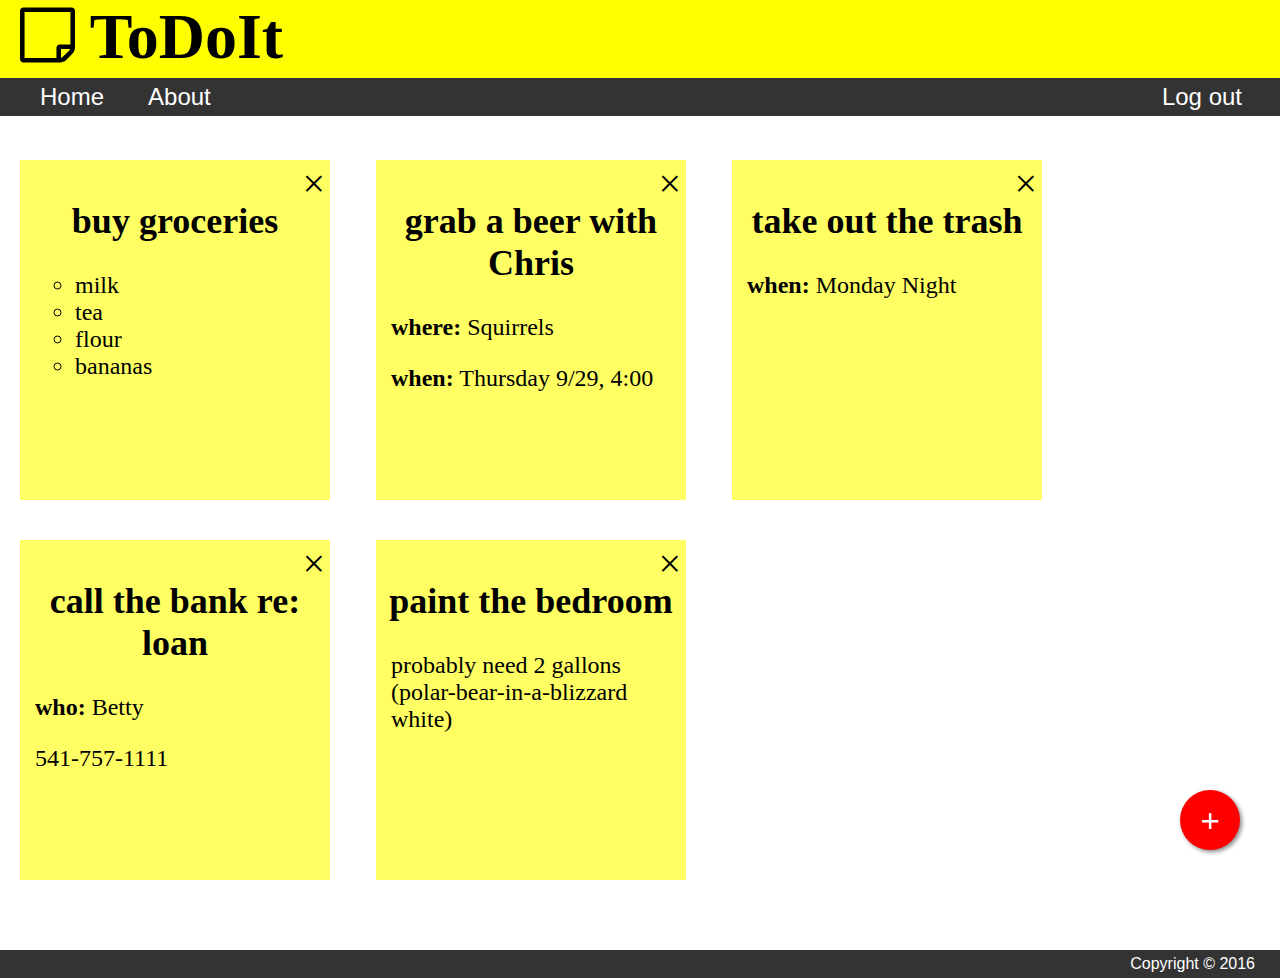
<file: CS290/a1/assignment-1-RMarc96-3/index.html>
<!DOCTYPE html>
<html>
  <head>

    <meta charset="utf-8">
    <title>ToDoIt</title>

    <!-- This is a 3rd-party stylesheet for Font Awesome: http://fontawesome.io/ -->
    <link rel="stylesheet" href="https://maxcdn.bootstrapcdn.com/font-awesome/4.6.3/css/font-awesome.min.css" media="screen">

    <link rel="stylesheet" href="style.css" media="screen">

  </head>
  <body>

    <header>

      <!-- The <i> tag below includes the sticky note icon from Font Awesome -->
      <h1><a href="/"><i class="fa fa-sticky-note-o"></i> ToDoIt</a></h1>

      <nav>
        <ul class="navbar-list">
          <li class="navbar-item"><a href="/">Home</a></li>
          <li class="navbar-item"><a href="/about">About</a></li>
          <li class="navbar-item navbar-right"><a href="#">Log out</a></li>
        </ul>
      </nav>

    </header>

    <main>

      <section class="todo">
        <h2>buy groceries</h2>
        <div class="todo-body">
          <ul class="todo-list">
            <li>milk</li>
            <li>tea</li>
            <li>flour</li>
            <li>bananas</li>
          </ul>
        </div>
        <div class="dismiss-button">&times;</div>
      </section>

      <section class="todo">
        <h2>grab a beer with Chris</h2>
        <div class="todo-body">
          <p class="indent-wrapped"><span class="where">where:</span> Squirrels</p>
          <p class="indent-wrapped"><span class="when">when:</span> Thursday 9/29, 4:00</p>
        </div>
        <div class="dismiss-button">&times;</div>
      </section>

      <section class="todo">
        <h2>take out the trash</h2>
        <div class="todo-body">
          <p class="indent-wrapped"><span class="when">when:</span> Monday Night</p>
        </div>
        <div class="dismiss-button">&times;</div>
      </section>

      <section class="todo">
        <h2>call the bank re: loan</h2>
        <div class="todo-body">
          <p class="indent-wrapped"><span class="who">who:</span> Betty</p>
          <p>541-757-1111</p>
        </div>
        <div class="dismiss-button">&times;</div>
      </section>

      <section class="todo">
        <h2>paint the bedroom</h2>
        <div class="todo-body">
          <p>probably need 2 gallons (polar-bear-in-a-blizzard white)</p>
        </div>
        <div class="dismiss-button">&times;</div>
      </section>

      <div class="add-note-button-container">
        <button id="add-note-button">+</button>
      </div>

    </main>

    <footer>
      <div class="copyright">
        Copyright &copy; 2016
      </div>
    </footer>

  </body>
</html>
</file>
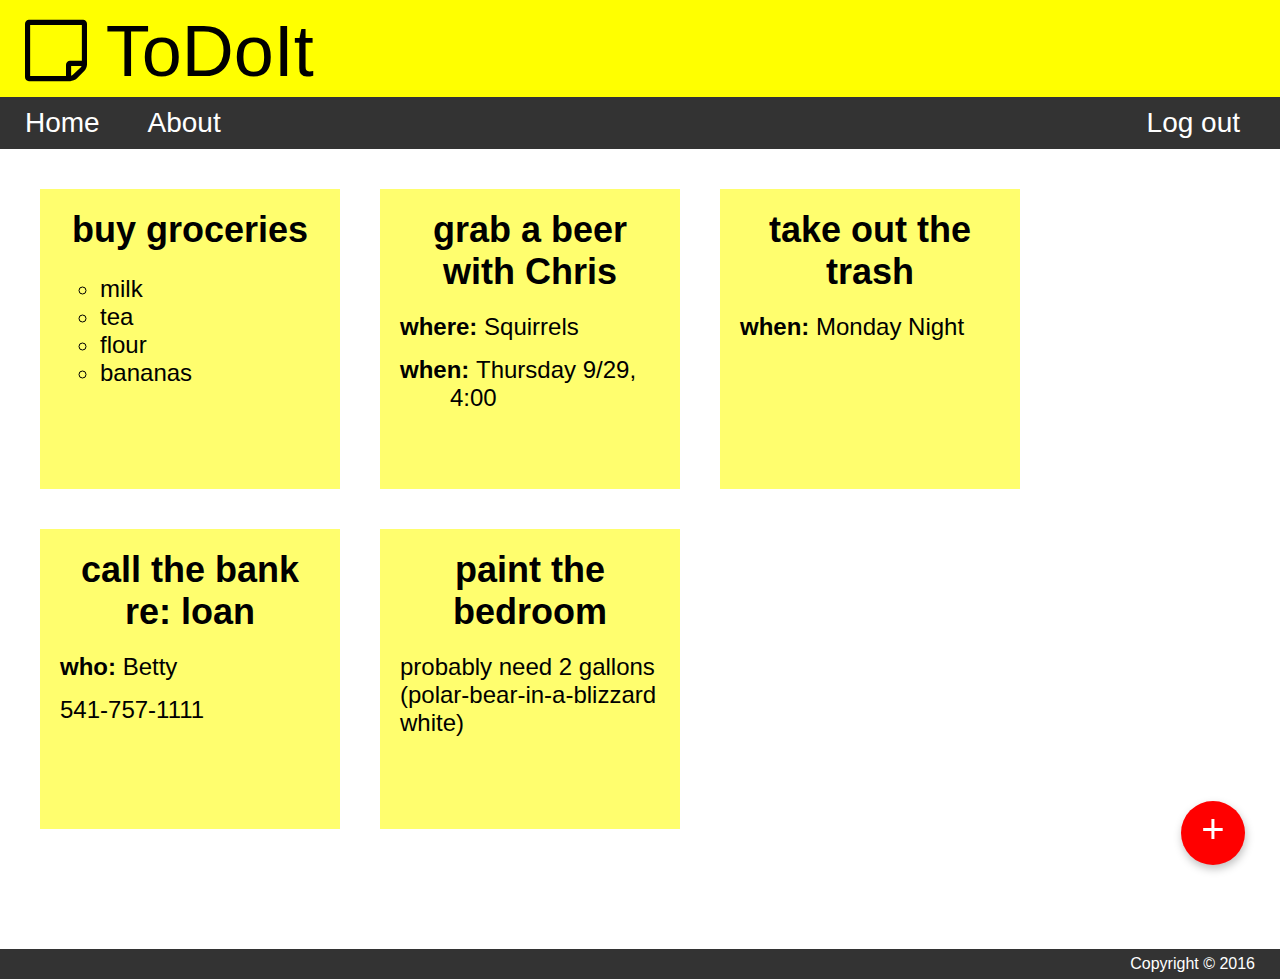
<file: CS290/a2/assignment-2-RMarc96/index.html>
<!DOCTYPE html>
<html>
  <head>

    <meta charset="utf-8">
    <title>ToDoIt</title>

    <!-- This is a 3rd-party stylesheet for Font Awesome: http://fontawesome.io/ -->
    <link rel="stylesheet" href="https://maxcdn.bootstrapcdn.com/font-awesome/4.6.3/css/font-awesome.min.css" media="screen">

    <link rel="stylesheet" href="style.css" media="screen">

  </head>
  <body>

    <header>

      <!-- The <i> tag below includes the sticky note icon from Font Awesome -->
      <h1><a href="/"><i class="fa fa-sticky-note-o"></i> ToDoIt</a></h1>

      <nav>
        <ul class="navbar-list">
          <li class="navbar-item"><a href="/">Home</a></li>
          <li class="navbar-item"><a href="/about">About</a></li>
          <li class="navbar-item navbar-right"><a href="#">Log out</a></li>
        </ul>
      </nav>

    </header>

    <main>

      <section class="todo">
        <h2>buy groceries</h2>
        <div class="todo-body">
          <ul class="todo-list">
            <li>milk</li>
            <li>tea</li>
            <li>flour</li>
            <li>bananas</li>
          </ul>
        </div>
        <div class="dismiss-button">&times;</div>
      </section>

      <section class="todo">
        <h2>grab a beer with Chris</h2>
        <div class="todo-body">
          <p class="indent-wrapped"><span class="where">where: </span>Squirrels</p>
          <p class="indent-wrapped"><span class="when">when: </span>Thursday 9/29, 4:00</p>
        </div>
        <div class="dismiss-button">&times;</div>
      </section>

      <section class="todo">
        <h2>take out the trash</h2>
        <div class="todo-body">
          <p class="indent-wrapped"><span class="when">when: </span>Monday Night</p>
        </div>
        <div class="dismiss-button">&times;</div>
      </section>

      <section class="todo">
        <h2>call the bank re: loan</h2>
        <div class="todo-body">
          <p class="indent-wrapped"><span class="who">who: </span>Betty</p>
          <p>541-757-1111</p>
        </div>
        <div class="dismiss-button">&times;</div>
      </section>

      <section class="todo">
        <h2>paint the bedroom</h2>
        <div class="todo-body">
          <p>probably need 2 gallons (polar-bear-in-a-blizzard white)</p>
        </div>
        <div class="dismiss-button">&times;</div>
      </section>

      <div class="add-note-button-container">
        <button id="add-note-button">+</button>
      </div>

    </main>

    <footer>
      <div class="copyright">
        Copyright &copy; 2016
      </div>
    </footer>

    <div id="modal-backdrop" class="hidden"></div>
    <div id="add-note-modal" class="hidden">
      <div class="modal-dialog">

        <div class="modal-header">
          <h3>Add a ToDo</h3>
          <button type="button" class="modal-close-button">&times;</button>
        </div>

        <div class="modal-body">
          <div class="todo-input-element required">
            <label for="todo-input-what">What</label>
            <input type="text" id="todo-input-what">
          </div>
          <div class="todo-input-element">
            <label for="todo-input-where">Where</label>
            <input type="text" id="todo-input-where">
          </div>
          <div class="todo-input-element">
            <label for="todo-input-when">When</label>
            <input type="text" id="todo-input-when">
          </div>
          <div class="todo-input-element">
            <label for="todo-input-who">Who</label>
            <input type="text" id="todo-input-who">
          </div>
          <div class="todo-input-element">
            <label for="todo-input-details">Details</label>
            <textarea id="todo-input-details"></textarea>
          </div>
        </div>

        <div class="modal-footer">
          <button type="button" class="modal-cancel-button">Cancel</button>
          <button type="button" class="modal-accept-button">Add ToDo</button>
        </div>

      </div>
    </div>

  </body>

  <script src="index.js"></script>

</html>
</file>
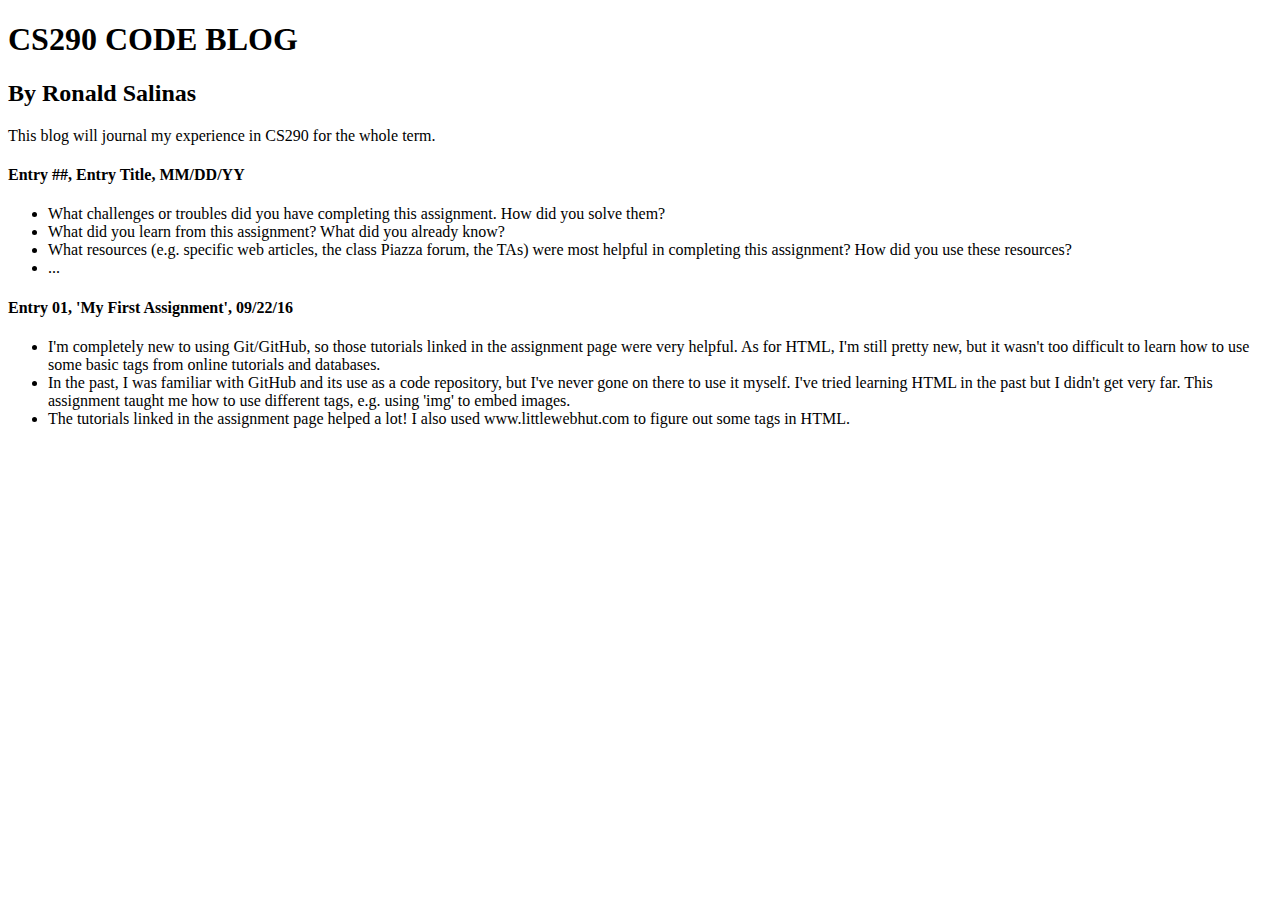
<file: CS290/a0/assignment-0-RMarc96/blog.html>
<!DOCTYPE html>

<html>

<title> My Code Blog </title>
<h1> CS290 CODE BLOG </h1>
<h2> By Ronald Salinas </h2>

<body>
	This blog will journal my experience in CS290 for the whole term.
</body>



 
<h4> Entry ##, Entry Title, MM/DD/YY </h4>
	<ul>
		<li> What challenges or troubles did you have completing this assignment. How did you solve them? </li>
		<li> What did you learn from this assignment? What did you already know? </li>
		<li> What resources (e.g. specific web articles, the class Piazza forum, the TAs) were most helpful in completing this assignment? How did you use these resources? </li>
		<li> ... </li>         
	</ul>

	
	
	
<h4> Entry 01, 'My First Assignment', 09/22/16 </h4>
	<ul>
		<li> 
		I'm completely new to using Git/GitHub, so those tutorials linked in the assignment page were very helpful.
		As for HTML, I'm still pretty new, but it wasn't too difficult to learn how to use some basic tags from online tutorials and databases. 
		</li>
		<li> 
		In the past, I was familiar with GitHub and its use as a code repository, but I've never gone on there to use it myself.
		I've tried learning HTML in the past but I didn't get very far.
		This assignment taught me how to use different tags, e.g. using 'img' to embed images. 
		</li>
		<li>
		The tutorials linked in the assignment page helped a lot!
		I also used www.littlewebhut.com to figure out some tags in HTML.
		</li>
	</ul>
</html>
</file>
<file: CS290/a1/assignment-1-RMarc96-3/style.css>
/****************************************
CS290 Assignment 1: CSS
By Ronald Salinas
*****************************************/



/*GENERAL ELEMENTS*/

html, body {
	font-family: "Comic Sans MS";
	font-size: 18pt;
	background-color: white;
	margin: 0;
	padding: 0;
}




/*HEADER ELEMENTS*/
header {
	background-color: #ffff01;
	width: 100%;
}

h1 {
	font-size: 48pt;
	margin-top: 0;
	margin-bottom: -20px;
	margin-left: 20px;
}

a {
	text-decoration: none;
	color: black;

}

nav{
	background-color: #333333;
	
}
nav > ul > li{
	
	display: inline-block;
	
}
.navbar-list {
	padding-top: 5px;
	padding-bottom: 5px;
}

.navbar-item {
	
	
	margin-right: 38px
	
}
li  > a{
	color: white;
	font-family: Arial, Helvetica, sans-serif;

}
li > a:hover{	
	background-color: #686464;
}
nav > ul > li:last-child {
	float: right;
}





/*NOTE ELEMENTS*/
.todo {
	width: 290px;
	height: 320px;
	margin: 20px;
	padding: 10px;
	background-color: #ffff63;
	display: inline-table;
	text-align: center;
	position: relative;
	overflow: auto;
}

.todo-list {
	text-align: left;
	list-style-type: circle;
}

.todo-body {	
	text-align: left;
	margin: 5px;
}

span {
	font-weight: bold;
}
.dismiss-button {
	font-family: "Times New Roman"; 
	font-size: 30pt;
	cursor: pointer;
	position: absolute;
	top: 0px;
	right: 5px;
}





/*FOOTER ELEMENTS*/

footer {
	position: absolute;
	font-family: "Arial";
	font-size: 12pt;
	text-align: right;
	background-color: #333333;
	width: 100%;
	color: white;
	padding: 5px;
	margin-top: 50px;
}

.copyright {
	margin-right: 30px;
}

/*ADD BUTTON ELEMENTS*/
.add-note-button-container {
	position: fixed;
	right: 40px;
	bottom: 50px;	
}
#add-note-button {
	color: white;
	font-family: "Times New Roman";
	font-size: 26pt;
	font-weight: bold;
	height: 60px;
	width: 60px;
	border-radius: 50%;
	background-color: #fe0000;
	border: none;
	box-shadow: 2px 2px 4px #888888;
}
#add-note-button:hover {
	box-shadow: 2px 2px 8px #888888;
	cursor: pointer;
}
</file>
<file: CS290/a2/assignment-2-RMarc96/style.css>
body {
  font-family: 'Helvetica Neue', Helvetica, sans-serif;
  margin: 0;
}

a {
  text-decoration: none;
}

header {
  background-color: yellow;
  padding: 5px 20px 0 5px;
}

header h1 {
  display: inline-block;
  font-family: "Comic Sans MS", cursive, sans-serif;
  font-size: 72px;
  font-weight: 200;
  margin: 5px 20px;
}

header h1 a {
  color: inherit;
}

header h1 a:hover {
  text-decoration: none;
}

nav {
  background-color: #333;
  color: white;
  margin: 0 -20px;  /* negative margin here makes up for header padding */
  font-size: 28px;
  font-weight: 200;
}

.navbar-list {
  list-style-type: none;
  padding: 0;
  margin: 0 20px;
}

.navbar-item {
  display: inline;
}

.navbar-item a {
  display: inline-block;
  padding: 10px 20px;
  color: white;
}

.navbar-item a:hover {
  background-color: #444;
}

.navbar-right {
  float: right;
}

main {
  display: flex;
  flex-wrap: wrap;
  padding: 20px 20px 100px 20px;
  min-height: 300px;
}

.todo {
  background-color: #fffe6e;
  position: relative;
  width: 300px;
  min-height: 300px;
  margin: 20px;
  font-family: "Comic Sans MS", cursive, sans-serif;
  font-size: 24px;
  font-weight: 200;
  word-wrap: break-word;
}

.todo h2 {
  margin: 20px;
  text-align: center;
}

.todo-body {
  padding: 0 20px
}

.todo-list {
  list-style-type: circle;
}

.todo p {
  margin: 15px 0;
}

.todo p.indent-wrapped {
  padding-left: 50px;
  text-indent: -50px;
}

.todo .when,
.todo .where,
.todo .who {
  font-weight: bold;
}

.todo .dismiss-button {
  font-family: sans-serif;
  position: absolute;
  top: 0;
  right: 10px;
  font-size: 30px;
  display: none;
  cursor: pointer;
}

.todo:hover .dismiss-button {
  display: initial;
}

.add-note-button-container {
  position: fixed;
  bottom: 35px;
  right: 35px;
  z-index: 10;
}

#add-note-button {
  width: 64px;
  height: 64px;
  background-color: red;
  border: none;
  border-radius: 32px;
  box-shadow: 1px 4px 8px rgba(0, 0, 0, 0.25);
  color: white;
  font-size: 40px;
  font-weight: 200;
  padding: 0 0 8px 0;
  cursor: pointer;
  outline: none;
}

#add-note-button:hover {
  box-shadow: 2px 6px 12px rgba(0, 0, 0, 0.33);
}

footer {
  background-color: #333;
  color: white;
}

footer .copyright {
  height: 30px;
  line-height: 30px;
  text-align: right;
  padding-right: 25px;
  font-weight: 200;
}

#modal-backdrop {
  position: fixed;
  top: 0;
  bottom: 0;
  left: 0;
  right: 0;
  z-index: 1000;
  background-color: rgba(0, 0, 0, 0.85);
}

#add-note-modal {
  position: fixed;
  top: 0;
  bottom: 0;
  left: 0;
  right: 0;
  z-index: 1010;
  overflow: scroll;
}

.hidden {
  display: none;
}

.modal-dialog {
  width: auto;
  max-width: 600px;
  min-width: 350px;
  min-height: 300px;
  margin: 40px auto;
  background-color: #fff;
  border-radius: 15px;
}

.modal-header {
  position: relative;
  padding: 10px 20px;
}

.modal-header h3 {
  margin: 0;
  font-size: 28px;
}

.modal-close-button {
  position: absolute;
  right: 10px;
  top: 5px;
  font-size: 24px;
  border: none;
  background: none;
  padding: 0;
  cursor: pointer;
}

.modal-body {
  padding: 20px;
}

.todo-input-element {
  display: flex;
  align-items: center;
  font-size: 20px;
  margin: 10px 0;
}

.todo-input-element label {
  font-weight: 600;
  flex: 1 75px;
  margin-right: 10px;
}

.todo-input-element input,
.todo-input-element textarea {
  flex: 6 200px;
  padding: 8px;
  font-size: 20px;
  border: 1px solid #aaa;
}

.todo-input-element textarea {
  min-height: 64px;
}

.todo-input-element.required label::after {
  content: ' *';
  color: red;
}

.modal-footer {
  display: flex;
  justify-content: flex-end;
  padding: 10px 10px 20px 10px;
}

.modal-footer button {
  font-size: 20px;
  background-color: #fff;
  color: #333;
  border: 1px solid #333;
  border-radius: 5px;
  padding: 10px;
  margin-right: 20px;
  cursor: pointer;
}

.modal-footer .modal-cancel-button:hover {
  background-color: #eee;
}

.modal-footer .modal-accept-button {
  background-color: #2464f5;
  color: #fff;
}

.modal-footer .modal-accept-button:hover {
  background-color: #5481e4;
}
</file>
